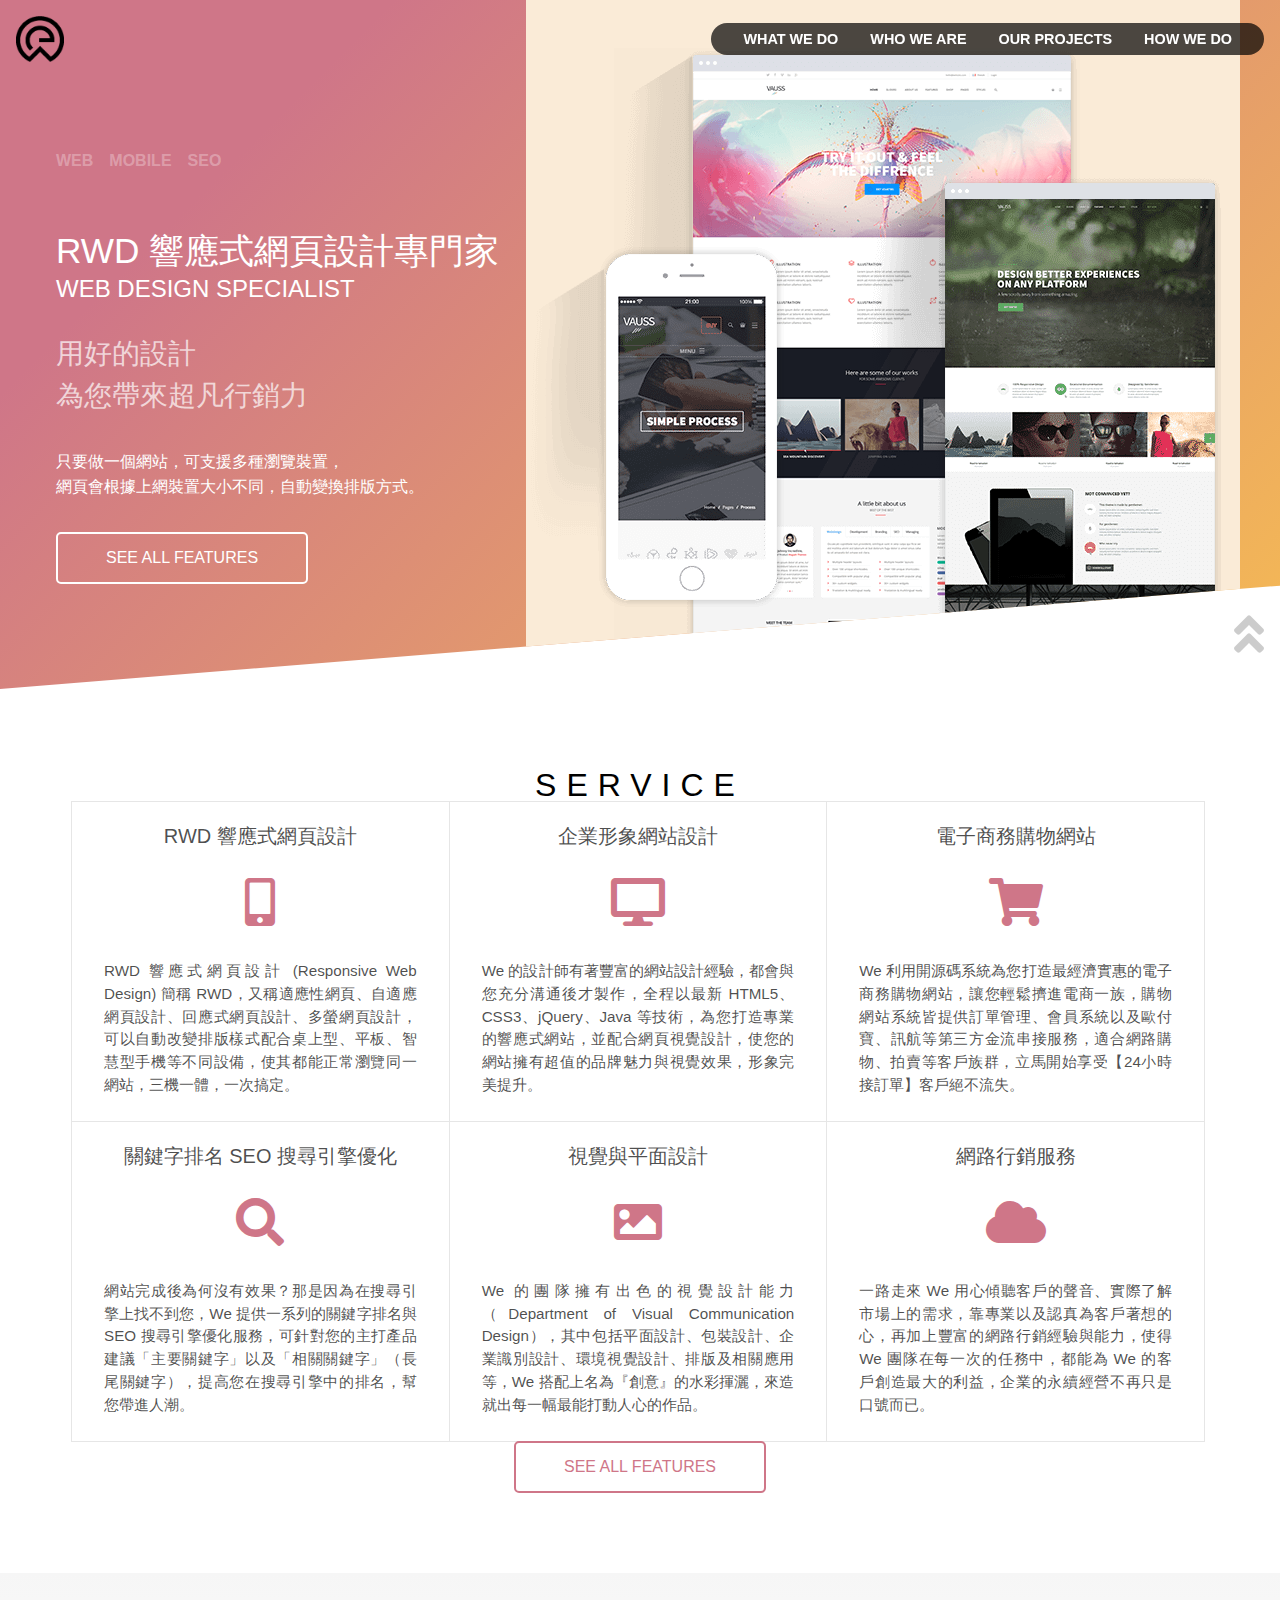
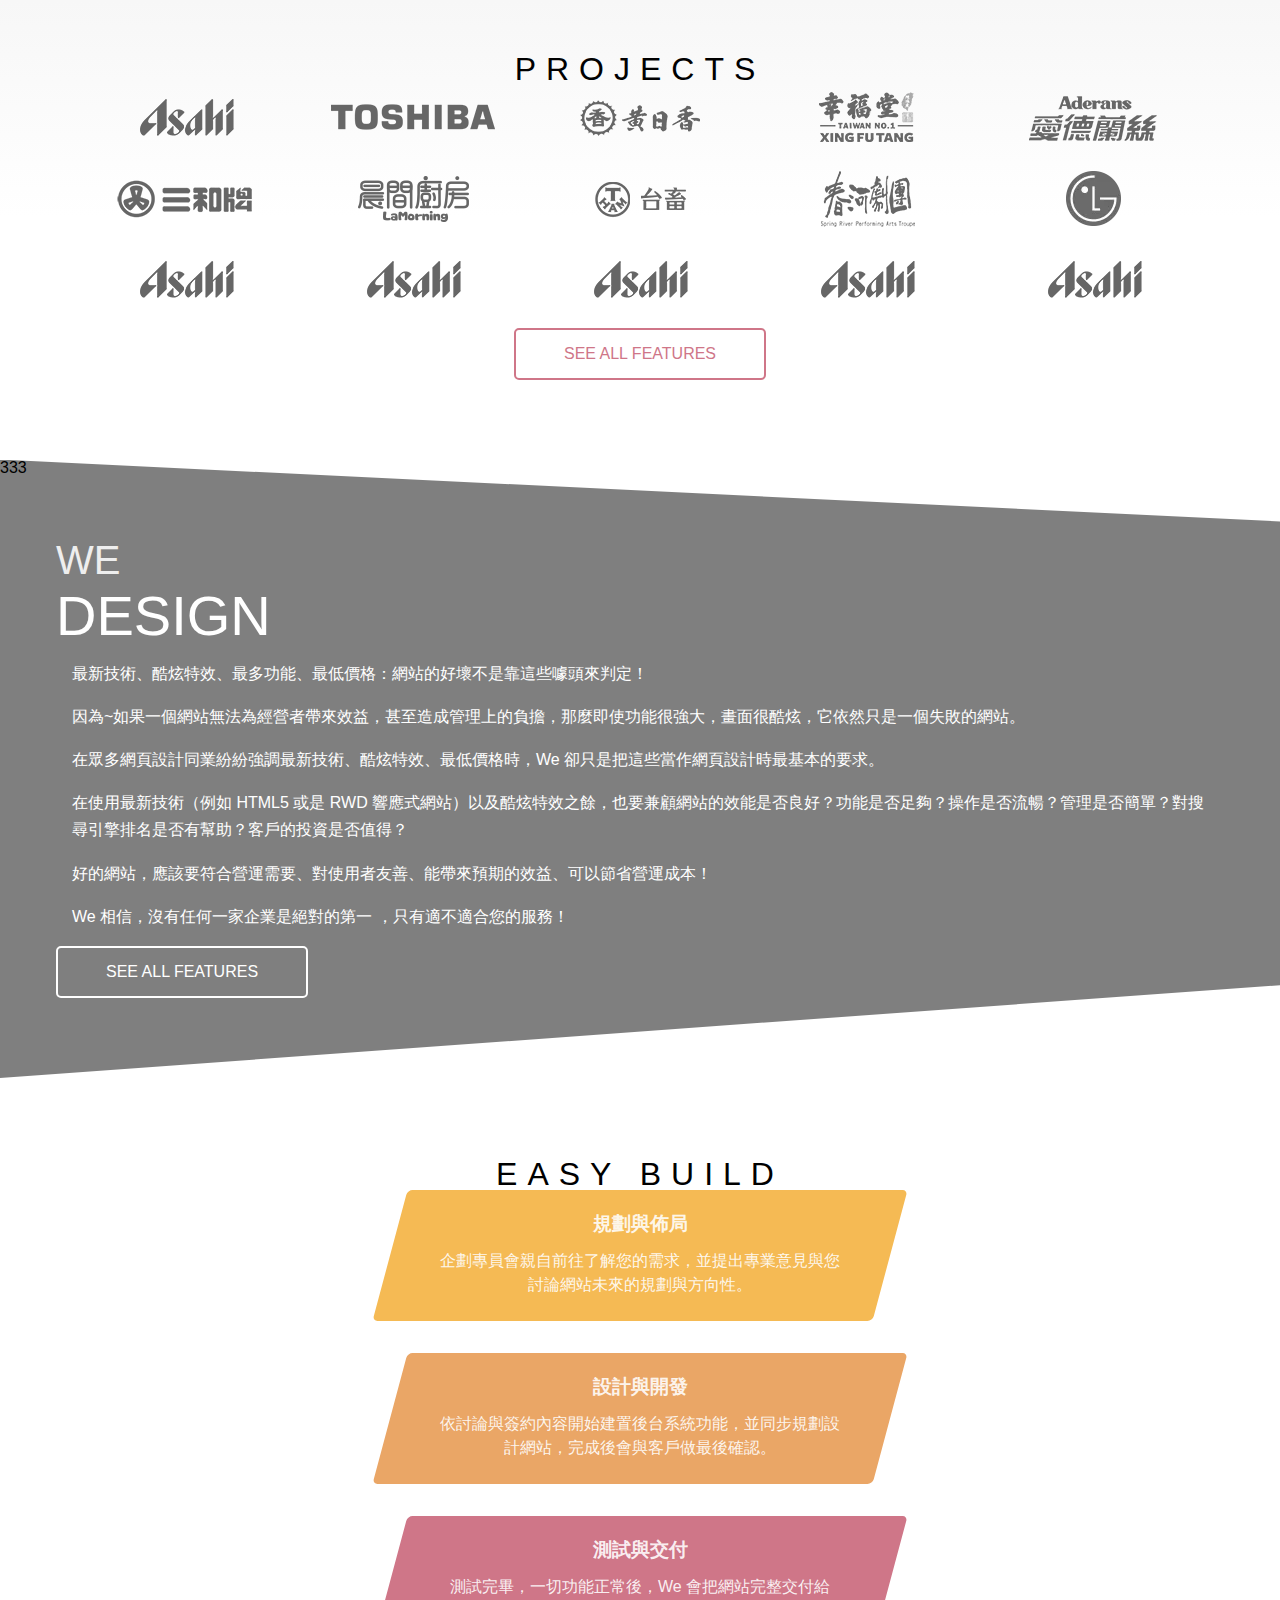
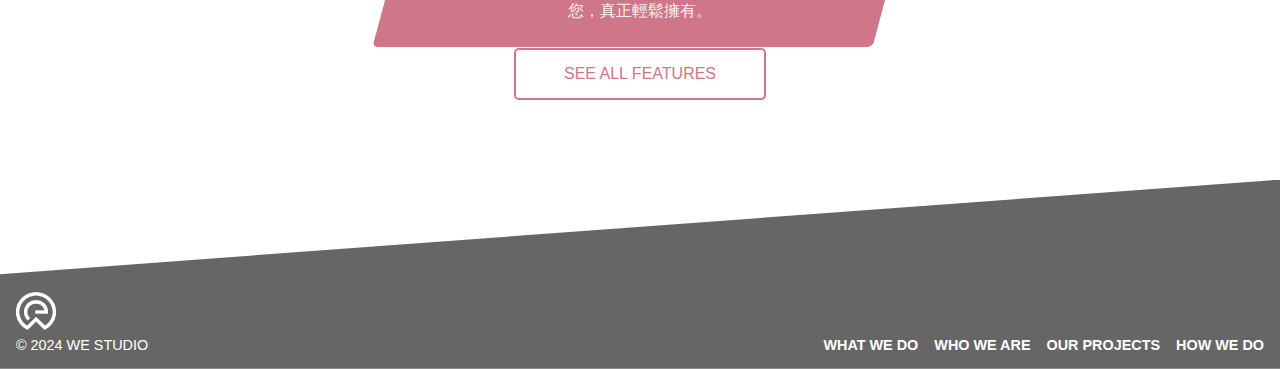
<file: index.html>
<!DOCTYPE html>
<html lang="en">
<head>
    <meta charset="UTF-8">
    <meta name="viewport" content="width=device-width, initial-scale=1.0">
    <meta property="og:url"                content="https://mumu-kuanchen.github.io/practice/">
    <meta property="og:type"               content="website">
    <meta property="og:title"              content="We Studio">
    <meta property="og:description"        content="描述">
    <meta property="og:image"              content="https://mumu-kuanchen.github.io/practice/images/og-index.png">
    <meta property="og:locale"             content="zh_TW">
    <meta name="keywords" content="響應式網頁設計, 企業形象網站設計, 電子商務購物網站, SEO 搜尋引擎優化, 視覺與平面設計, 網路行銷服務">
    <meta name="description" content="用好的設計，為您帶來超凡行銷力。只要做一個網站，可支援多種瀏覽裝置，網頁會根據上網裝置大小不同，自動變換排版方式。">
    <title>We Studio</title>
    <link rel="stylesheet" href="./styles/reset.css">
    <link rel="stylesheet" href="./styles/all.css">
    <link rel="stylesheet" href="./styles/index.css">
    <link rel="shortcut icon" href="./images/logo-header.png" type="image/x-icon">
    <link rel="stylesheet" href="https://cdnjs.cloudflare.com/ajax/libs/font-awesome/5.15.4/css/all.min.css" integrity="sha512-1ycn6IcaQQ40/MKBW2W4Rhis/DbILU74C1vSrLJxCq57o941Ym01SwNsOMqvEBFlcgUa6xLiPY/NS5R+E6ztJQ==" crossorigin="anonymous" referrerpolicy="no-referrer" />
</head>
<body>
    
    <header class="header">

        <div class="header-head">
            <a href="./index.html">
                <img class="header-img header-img-logo" src="./images/logo-header.png" alt="We Studio" width="60" height="58">
            </a>
        </div>

        <div class="header-body">
            <nav class="header-nav">
                <ul class="header-ul">
                    <li class="header-li">
                        <a href="./service.html" class="header-link">what we do</a>
                    </li>
                    <li class="header-li">
                        <a href="./about.html" class="header-link">who we are</a>
                    </li>
                    <li class="header-li">
                        <a href="./works.html" class="header-link">our projects</a>
                    </li>
                    <li class="header-li">
                        <a href="./process.html" class="header-link">how we do</a>
                    </li>
                </ul>
                <button class="header-btn header-btn-times" type="button">
                    <i class="fas fa-times"></i>
                </button>
            </nav>
        </div>
        
        <div class="header-foot">
            <button class="header-btn header-btn-bars" type="button">
                <i class="fas fa-bars"></i>
            </button>
        </div>
    </header>

    <section class="banner banner-index">
        <div class="banner-container container mx-auto">
            <div class="banner-head">
                <h1 class="banner-title">
                    RWD 響應式網頁設計專門家
                    <small class="banner-small">web design specialist</small>
                </h1>
                <h2 class="banner-subTitle">
                    用好的設計<br>
                    為您帶來超凡行銷力
                </h2>
                <p class="banner-desc">
                    只要做一個網站，可支援多種瀏覽裝置，<br>
                    網頁會根據上網裝置大小不同，自動變換排版方式。
                </p>
                <ul class="banner-ul banner-ul-order1">
                    <li class="banner-li">web</li>
                    <li class="banner-li">mobile</li>
                    <li class="banner-li">seo</li>
                </ul>
                <div class="banner-btns">
                    <a class="banner-btn" href="./works.html" >see all features</a>
                </div>
            </div>
            <div class="banner-body">
                <img class="banner-img banner-img-mobile" src="./images/banner-mobile.png" alt="Mobile" width="260" height="364">
                <img class="banner-img banner-img-desktop" src="./images/banner-desktop.png" alt="Desktop" width="466" height="641">
                <img class="banner-img banner-img-pad" src="./images/banner-pad.png" alt="Pad" width="357" height="545">
            </div>
        </div>
    </section>

    <section class="base base-service">
        <div class="base-container container mx-auto">
            <header class="base-head">
                <h3 class="base-title">service</h3>
            </header>
            <div class="base-body">

                <div class="service">
                    <div class="service-items">
                        <div class="service-item">
                            <h2 class="service-title">RWD 響應式網頁設計</h2>
                            <div class="service-icons">
                                <i class="fas fa-mobile-alt"></i>
                            </div>
                            <p class="service-desc">RWD 響應式網頁設計 (Responsive Web Design) 簡稱 RWD，又稱適應性網頁、自適應網頁設計、回應式網頁設計、多螢網頁設計，可以自動改變排版樣式配合桌上型、平板、智慧型手機等不同設備，使其都能正常瀏覽同一網站，三機一體，一次搞定。</p>
                        </div>
                        <div class="service-item">
                            <h2 class="service-title">企業形象網站設計</h2>
                            <div class="service-icons">
                                <i class="fas fa-desktop"></i>
                            </div>
                            <p class="service-desc">We 的設計師有著豐富的網站設計經驗，都會與您充分溝通後才製作，全程以最新 HTML5、CSS3、jQuery、Java 等技術，為您打造專業的響應式網站，並配合網頁視覺設計，使您的網站擁有超值的品牌魅力與視覺效果，形象完美提升。</p>
                        </div>
                        <div class="service-item">
                            <h2 class="service-title">電子商務購物網站</h2>
                            <div class="service-icons">
                                <i class="fas fa-shopping-cart"></i>
                            </div>
                            <p class="service-desc">We 利用開源碼系統為您打造最經濟實惠的電子商務購物網站，讓您輕鬆擠進電商一族，購物網站系統皆提供訂單管理、會員系統以及歐付寶、訊航等第三方金流串接服務，適合網路購物、拍賣等客戶族群，立馬開始享受【24小時接訂單】客戶絕不流失。</p>
                        </div>
                        <div class="service-item">
                            <h2 class="service-title">關鍵字排名 SEO 搜尋引擎優化</h2>
                            <div class="service-icons">
                                <i class="fas fa-search"></i>
                            </div>
                            <p class="service-desc">網站完成後為何沒有效果？那是因為在搜尋引擎上找不到您，We 提供一系列的關鍵字排名與 SEO 搜尋引擎優化服務，可針對您的主打產品建議「主要關鍵字」以及「相關關鍵字」（長尾關鍵字），提高您在搜尋引擎中的排名，幫您帶進人潮。</p>
                        </div>
                        <div class="service-item">
                            <h2 class="service-title">視覺與平面設計</h2>
                            <div class="service-icons">
                                <i class="fas fa-image"></i>
                            </div>
                            <p class="service-desc">We 的團隊擁有出色的視覺設計能力（Department of Visual Communication Design），其中包括平面設計、包裝設計、企業識別設計、環境視覺設計、排版及相關應用等，We 搭配上名為『創意』的水彩揮灑，來造就出每一幅最能打動人心的作品。</p>
                        </div>
                        <div class="service-item">
                            <h2 class="service-title">網路行銷服務</h2>
                            <div class="service-icons">
                                <i class="fas fa-cloud"></i>
                            </div>
                            <p class="service-desc">一路走來 We 用心傾聽客戶的聲音、實際了解市場上的需求，靠專業以及認真為客戶著想的心，再加上豐富的網路行銷經驗與能力，使得 We 團隊在每一次的任務中，都能為 We 的客戶創造最大的利益，企業的永續經營不再只是口號而已。</p>
                        </div>
                    </div>
                </div>




            </div>
            <footer class="base-foot">
                <div class="base-btns">
                    <a href="./service.html" class="base-btn">see all features</a>
                </div>
            </footer>
        </div>
    </section>

    <section class="base base-project">
        <div class="base-container container mx-auto">
            <header class="base-head">
                <h3 class="base-title">projects</h3>
            </header>
            <div class="base-body">
                <div class="project">
                    <div class="project-items">
                        <div class="project-item">
                            <img src="./images/project1.webp" width="180" height="65" class="project-img" alt="">
                        </div>
                        <div class="project-item">
                            <img src="./images/project2.webp" width="180" height="65" class="project-img" alt="">
                        </div>
                        <div class="project-item">
                            <img src="./images/project3.webp" width="180" height="65" class="project-img" alt="">
                        </div>
                        <div class="project-item">
                            <img src="./images/project4.webp" width="180" height="65" class="project-img" alt="">
                        </div>
                        <div class="project-item">
                            <img src="./images/project5.webp" width="180" height="65" class="project-img" alt="">
                        </div>
                        <div class="project-item">
                            <img src="./images/project6.webp" width="180" height="65" class="project-img" alt="">
                        </div>
                        <div class="project-item">
                            <img src="./images/project7.webp" width="180" height="65" class="project-img" alt="">
                        </div>
                        <div class="project-item">
                            <img src="./images/project8.webp" width="180" height="65" class="project-img" alt="">
                        </div>
                        <div class="project-item">
                            <img src="./images/project9.webp" width="180" height="65" class="project-img" alt="">
                        </div>
                        <div class="project-item">
                            <img src="./images/project10.webp" width="180" height="65" class="project-img" alt="">
                        </div>
                        <div class="project-item">
                            <img src="./images/project1.webp" width="180" height="65" class="project-img" alt="">
                        </div>
                        <div class="project-item">
                            <img src="./images/project1.webp" width="180" height="65" class="project-img" alt="">
                        </div>
                        <div class="project-item">
                            <img src="./images/project1.webp" width="180" height="65" class="project-img" alt="">
                        </div>
                        <div class="project-item">
                            <img src="./images/project1.webp" width="180" height="65" class="project-img" alt="">
                        </div>
                        <div class="project-item">
                            <img src="./images/project1.webp" width="180" height="65" class="project-img" alt="">
                        </div>
                    </div>
                </div>
            </div>
            <footer class="base-foot">
                <div class="base-btns">
                    <a href="./works.html" class="base-btn">see all features</a>
                </div>
            </footer>
        </div>
    </section>

    <section class="base base-intro">
        
        <div class="base-container container mx-auto">
            <header class="base-head">
                <h2 class="base-title">
                    <small class="base-title-small">we</small> 
                    <span class="base-title-primary">design</span>
                </h2>
            </header>
            <div class="base-body">
                <div class="intro">
                    <p class="intro-desc">最新技術、酷炫特效、最多功能、最低價格：網站的好壞不是靠這些噱頭來判定！</p>
                    <p class="intro-desc">因為~如果一個網站無法為經營者帶來效益，甚至造成管理上的負擔，那麼即使功能很強大，畫面很酷炫，它依然只是一個失敗的網站。</p>
                    <p class="intro-desc">在眾多網頁設計同業紛紛強調最新技術、酷炫特效、最低價格時，We 卻只是把這些當作網頁設計時最基本的要求。</p>
                    <p class="intro-desc">在使用最新技術（例如 HTML5 或是 RWD 響應式網站）以及酷炫特效之餘，也要兼顧網站的效能是否良好？功能是否足夠？操作是否流暢？管理是否簡單？對搜尋引擎排名是否有幫助？客戶的投資是否值得？</p>
                    <p class="intro-desc">好的網站，應該要符合營運需要、對使用者友善、能帶來預期的效益、可以節省營運成本！</p>
                    <p class="intro-desc">We 相信，沒有任何一家企業是絕對的第一 ，只有適不適合您的服務！</p>
                </div>
            </div>
            <footer class="base-foot">
                <div class="base-btns">
                    <a href="./about.html" class="base-btn">see all features</a>
                </div>
            </footer>
        </div>
    </section>

    <section class="base base-build">
        
        <div class="base-container container mx-auto">
            <header class="base-head">
                <h3 class="base-title">easy build</h3>
            </header>
            <div class="base-body">
                <div class="build">
                    <ol class="build-ol">
                        <li class="build-li build-li-1">
                            <div class="build-content">
                                <h4 class="build-title">規劃與佈局</h4>
                                <p class="build-desc">企劃專員會親自前往了解您的需求，並提出專業意見與您討論網站未來的規劃與方向性。</p>
                            </div>
                        </li>
                        <li class="build-li build-li-2">
                            <div class="build-content">
                                <h4 class="build-title">設計與開發</h4>
                                <p class="build-desc">依討論與簽約內容開始建置後台系統功能，並同步規劃設計網站，完成後會與客戶做最後確認。</p>
                            </div>
                        </li>
                        <li class="build-li build-li-3">
                            <div class="build-content">
                                <h4 class="build-title">測試與交付</h4>
                                <p class="build-desc">測試完畢，一切功能正常後，We 會把網站完整交付給您，真正輕鬆擁有。</p>
                            </div>
                        </li>
                    </ol>
                </div>
            </div>
            <footer class="base-foot">
                <div class="base-btns">
                    <a href="./process.html" class="base-btn">see all features</a>
                </div>
            </footer>
        </div>
    </section>

    <footer class="footer">
        <div class="footer-head">
            <img class="footer-img footer-img-logo" src="./images/logo-footer.png" alt="We Studio" width="60" height="58">
            <p class="footer-desc">&copy; 2024 we studio</p>
        </div>
        <div class="footer-body">
            <ul class="footer-ul">
                <li class="footer-li">
                    <a href="./service.html" class="footer-link">what we do</a>
                </li>
                <li class="footer-li">
                    <a href="./about.html" class="footer-link">who we are</a>
                </li>
                <li class="footer-li">
                    <a href="./works.html" class="footer-link">our projects</a>
                </li>
                <li class="footer-li">
                    <a href="./process.html" class="footer-link">how we do</a>
                </li>
            </ul>
        </div>
    </footer>

    <aside class="aside">
        <div class="aside-head">
            <a class="aside-link aside-link-top" href="#">
                <i class="fas fa-angle-double-up"></i>
            </a>
        </div>
    </aside>

</body>
</html>
</file>
<file: styles/all.css>
@charset "utf-8";

html {
    scroll-behavior: smooth;
}

body {
    font-family: Arial, Helvetica, "微軟正黑體", sans-serif;
}

img {
    vertical-align: bottom;
}

/* helper---------------------------------------------------------------- */

.container {
    max-width: 1200px;
    box-sizing: border-box;
}

.mx-auto {
    margin-left: auto;
    margin-right: auto;
}

/* header--------------------------------------------------------------- */

.header {
    /* background-color: cadetblue; */
    display: flex;
    justify-content: space-between;
    align-items: center;
    position: fixed;
    z-index: 10;
    width: 100%;
}

.header-head, .header-body, .header-foot {
    padding: 1rem 1rem;
    box-sizing: border-box;
}

.header-head {
    /* background-color: bisque; */
    width: 80px;
}

.header-img {
    max-width: 100%;
    height: auto;
}

.header-ul {
    display: flex;
    background-color: rgba(0, 0, 0, .7);
    border-radius: 30px;
    padding: .5rem 1rem;
}

.header-li {
    margin-left: 1rem;
    margin-right: 1rem;
}

.header-link {
    text-decoration: none;
    color: white;
    text-transform: uppercase;
    font-size: .9rem;
    font-weight: 600;

}

.header-link:hover {
    color: #cf7688;
}

.header-btn-times, .header-foot {
    display: none;
}

/* banner----------------------------------------------------------------------- */

.banner {
    background-image: linear-gradient(135deg, #cf7688 20%, #f5ba54 100%);
    color: #fff;
    clip-path: polygon(0 0, 100% 0, 100% 85%, 0% 100%);
}

.banner-container {
    display: flex;
    align-items: center;
}

.banner-head, .banner-body {
    width: 50%;
    padding-left: 1rem;
    padding-right: 1rem;
}

/* .banner-head {
    background-color: aliceblue;
} */

.banner-body {
    background-color: antiquewhite;
}

.banner-title {
    font-size: 2.2rem;
    margin-bottom: 2rem;
}

.banner-small {
    text-transform: uppercase;
    font-size: 1.5rem;
    display: block;
    margin-top: .5rem;
}

.banner-subTitle {
    font-size: 1.75rem;
    margin-bottom: 2rem;
    line-height: 1.5;
    color: rgba(255, 255, 255, .7);
}

.banner-desc {
    line-height: 1.6;
}

.banner-ul {
    display: flex;
    font-weight: 600;
    text-transform: uppercase;
    color: rgba(255, 255, 255, .3);
    margin-bottom: 4rem;
}

.banner-index .banner-head {
    display: flex;
    flex-direction: column;
    width: 40%;
}

.banner-index .banner-body {
    position: relative;
    width: 60%;
}

.banner-ul-order1 {
    order: -1;
}

.banner-li {
    margin-right: 1rem;
}

.banner-btns {
    margin-top: 2rem;
}

.banner-btn {
    text-decoration: none;
    color: #fff;
    text-transform: uppercase;
    border: solid 2px #fff;
    padding: 1rem 3rem;
    border-radius: 5px;
    display: inline-block;
    transition-duration: .3s;
}

.banner-btn:hover {
    background-color: rgba(255, 255, 255, .2);
}

.banner-img-mobile, .banner-img-pad {
    position: absolute;
}

.banner-img-mobile {
    left: 0;
    bottom: 5rem;
}

.banner-img-pad {
    right: 1rem;
    bottom: -2rem;
}

.banner-img-desktop {
    margin-left: 4.5rem;
}

.banner-li + .banner-li::before {
    content: "";
    background-color: rgba(255, 255, 255, .2);
    height: 4px;
    width: 4px;
    left: -.6rem;
    top: .4rem;
    position: absolute;
}

.banner-index .banner-head, .banner-index .banner-body {
    padding-top: 3rem;
}


/* footer--------------------------------------------- */

.footer {
    background-color: #666;
    display: flex;
    justify-content: space-between;
    padding: 7rem 1rem 1rem;
    clip-path: polygon(0 50%, 100% 0, 100% 100%, 0% 100%);
    align-items: flex-end;
}

/* .footer-head, .footer-body {
    background-color: #cf7688;
} */

.footer-ul {
    display: flex;
}

.footer-li {
    margin-left: 1rem;
}

.footer-link {
    text-decoration: none;
    color: #fff;
    text-transform: uppercase;
    font-weight: 600;
    font-size: .9rem;
    transition-duration: .3s;
}

.footer-link:hover {
    color: #cf7688;
}

.footer-img-logo {
    max-width: 40px;
    height: auto;
    margin-bottom: .5rem;
}

.footer-desc {
    font-size: .9rem;
    color: #fff;
    text-transform: uppercase;
}

/* aside---------------------------------- */

.aside {
    position: fixed;
    right: 1rem;
    bottom: 15rem;
}

.aside-link-top {
    font-size: 3rem;
    color: rgba(0, 0, 0, .2);
    transition-duration: .3s;
}

.aside-link:hover {
    color: rgba(0, 0, 0, .5);
}
</file>
<file: styles/index.css>
@charset "utf-8";

.base {
    padding-top: 5rem;
    padding-bottom: 5rem;
}

.base-container {
    padding-left: 1rem;
    padding-right: 1rem;
}

.base-body {
    padding-left: 1rem;
    padding-right: 1rem;
}

.base-head, .base-foot, .base-btns {
    text-align: center;
}

.base-title {
    font-size: 2rem;
    letter-spacing: 10px;
    text-transform: uppercase;
}

.base-btn {
    text-decoration: none;
    color: #cf7688;
    text-transform: uppercase;
    border: solid 2px #cf7688;
    padding: 1rem 3rem;
    display: inline-block;
    border-radius: 5px;
    transition-duration: .3s;
}

.base-btn:hover {
    background-color: #f6cdd5;
}

.base-project {
    background-image: linear-gradient(#f6f6f6 0, #fff 50%);
}

/* service---------------------------------------- */

.service-items {
    display: flex;
    flex-wrap: wrap;
}

.service-item {
    width: 33.3333333%;
    border: solid 1px #e6e6e6;
    box-sizing: border-box;
    padding: 1.5rem 2rem;
    margin-left: -1px;
    margin-bottom: -1px;
    color: rgba(0, 0, 0, .7);
}

.service-title, .service-icons {
    text-align: center;
}

.service-title {
    font-size: 1.25rem;
}

.service-icons {
    margin-top: 2rem;
    margin-bottom: 2rem;
    font-size: 3rem;
}

.service-desc {
    font-size: .95rem;
    line-height: 1.5;
    text-align: justify;
}

.service-icons .fas {
    color: #cf7688;
}

/* project----------------------------------- */

.project-items {
    display: flex;
    flex-wrap: wrap;
}

.project-item {
    width: 20%;
    text-align: center;
    margin-bottom: 1rem;
}

.project-img {
    max-width: 100%;
    height: auto;
}

/* intro--------------------------------------------------- */

.base-intro {
    background-image: url(../images/intro-bg.jpg);
    background-attachment: fixed;
    clip-path: polygon(0 0, 100% 10%, 100% 85%, 0% 100%);
    position: relative;
    background-size: cover;
}

.base-intro::before {
    content: "333";
    background-color: rgba(0, 0, 0, .5);
    position: absolute;
    top: 0;
    left: 0;
    width: 100%;
    height: 100%;
    z-index: -1;
}

.base-intro .base-head,
.base-intro .base-btns {
    text-align: left;
}

.base-intro .base-title {
    letter-spacing: 0;
}

.base-intro .base-title-small, 
.base-intro .base-title-primary {
    display: block;
}

.base-intro .base-title-small {
    color: #eee;
    font-size: 2.5rem;
}

.base-intro .base-title-primary {
    color: #fff;
    font-size: 3.5rem;
    margin-top: .5rem;
}

.base-intro .base-btn {
    color: #fff;
    border-color: #fff;
}

.base-intro .base-btn:hover {
    background-color: rgba(255, 255, 255, .2);
}

.intro-desc {
    color: #fff;
    line-height: 1.7rem;
    margin-top: 1rem;
    margin-bottom: 1rem;
}

/* build----------------------------------------- */

.base-build .base-body {
    max-width: 500px;
    margin-left: auto;
    margin-right: auto;
}

.build-li {
    /* background-color: #cf7688; */
    text-align: center;
    color: rgba(255, 255, 255, .9);
    padding: 1.5rem 3rem;
    border-radius: 5px;
    transform: skew(-15deg);
    /* clip-path: polygon(10% 0, 100% 0, 90% 100%, 0 100%); */
}

.build-li + .build-li {
    margin-top: 2rem;
}

.build-content {
    transform: skew(15deg);
}

.build-title {
    font-size: 1.2rem;
    font-weight: 600;
}

.build-desc {
    line-height: 1.5;
    margin-top: 1rem;
}

.build-li-1 {
    background-color: #f5ba54;
}

.build-li-2 {
    background-color: #eaa666;
}

.build-li-3 {
    background-color: #cf7688;
}
</file>
